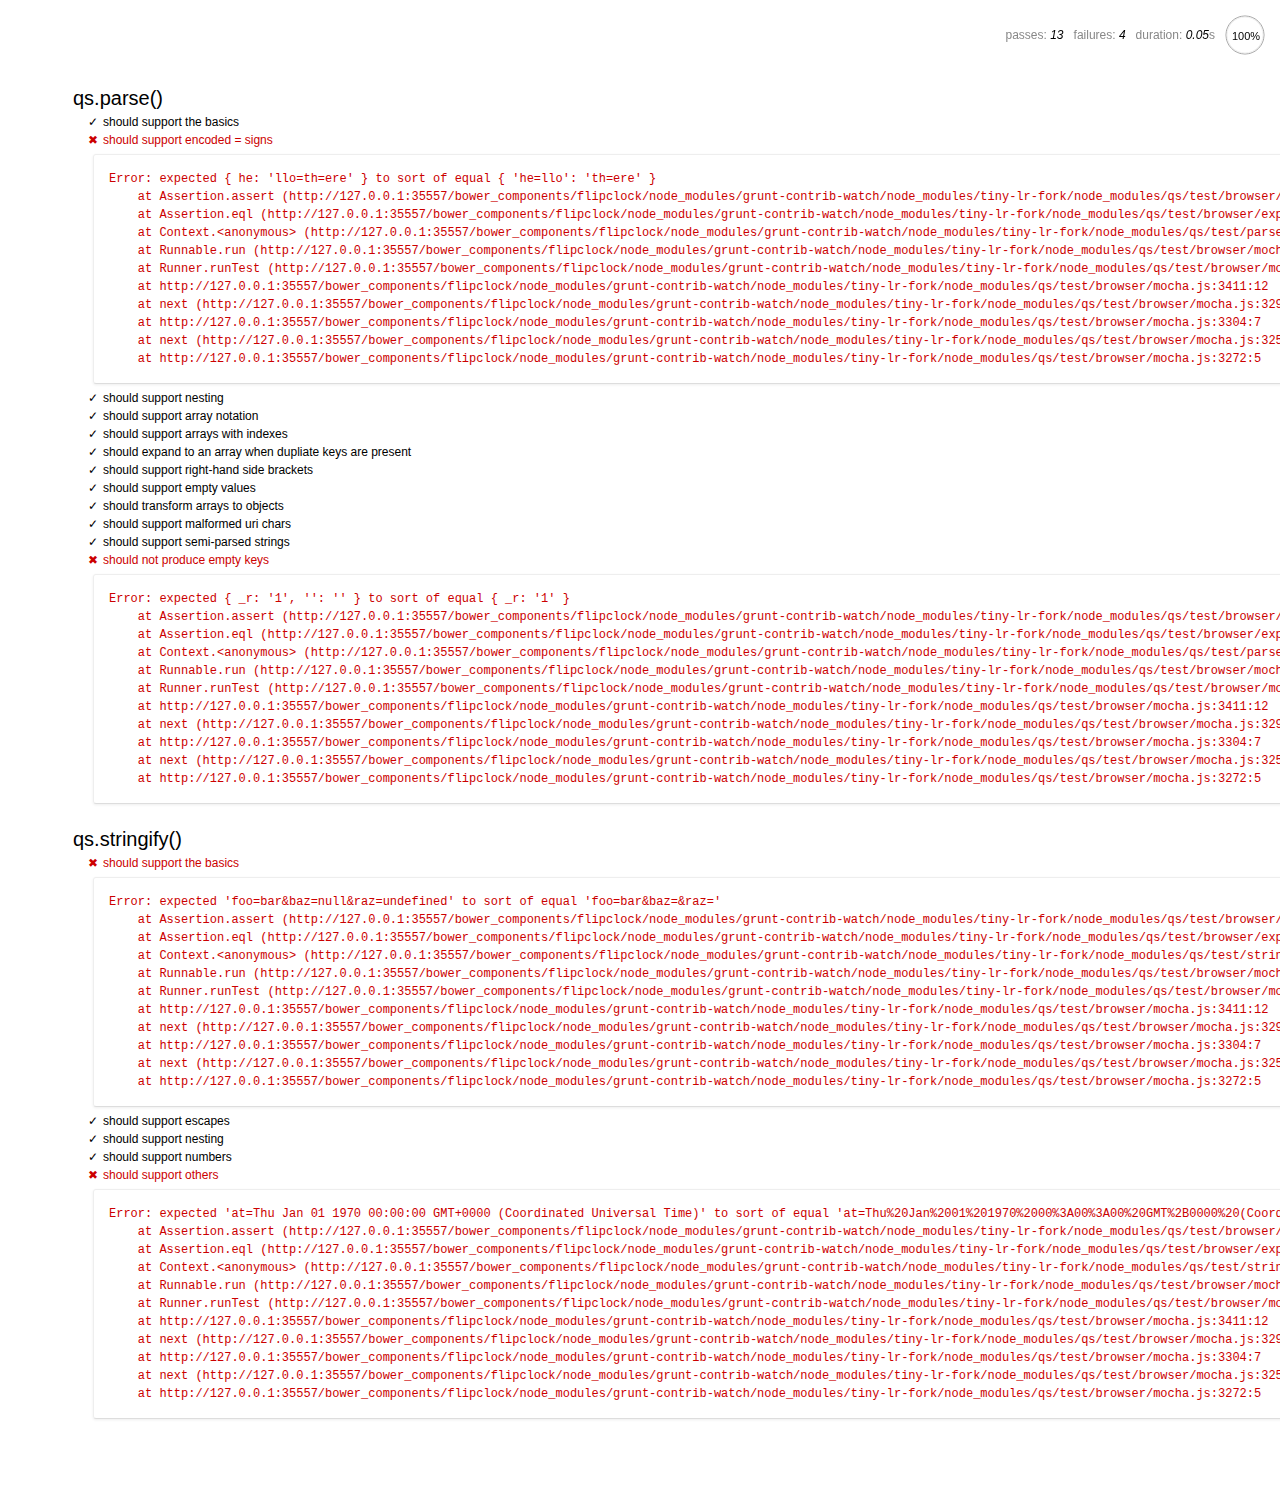
<file: bower_components/flipclock/node_modules/grunt-contrib-watch/node_modules/tiny-lr-fork/node_modules/qs/test/browser/index.html>
<html>
  <head>
    <title>Mocha</title>
    <meta http-equiv="Content-Type" content="text/html; charset=UTF-8">
    <link rel="stylesheet" href="mocha.css" />
    <script src="jquery.js" type="text/javascript"></script>
    <script src="expect.js"></script>
    <script src="mocha.js"></script>
    <script>mocha.setup('bdd')</script>
    <script src="qs.js"></script>
    <script src="../parse.js"></script>
    <script src="../stringify.js"></script>
    <script>onload = mocha.run;</script>
  </head>
  <body>
    <div id="mocha"></div>
  </body>
</html>
</file>
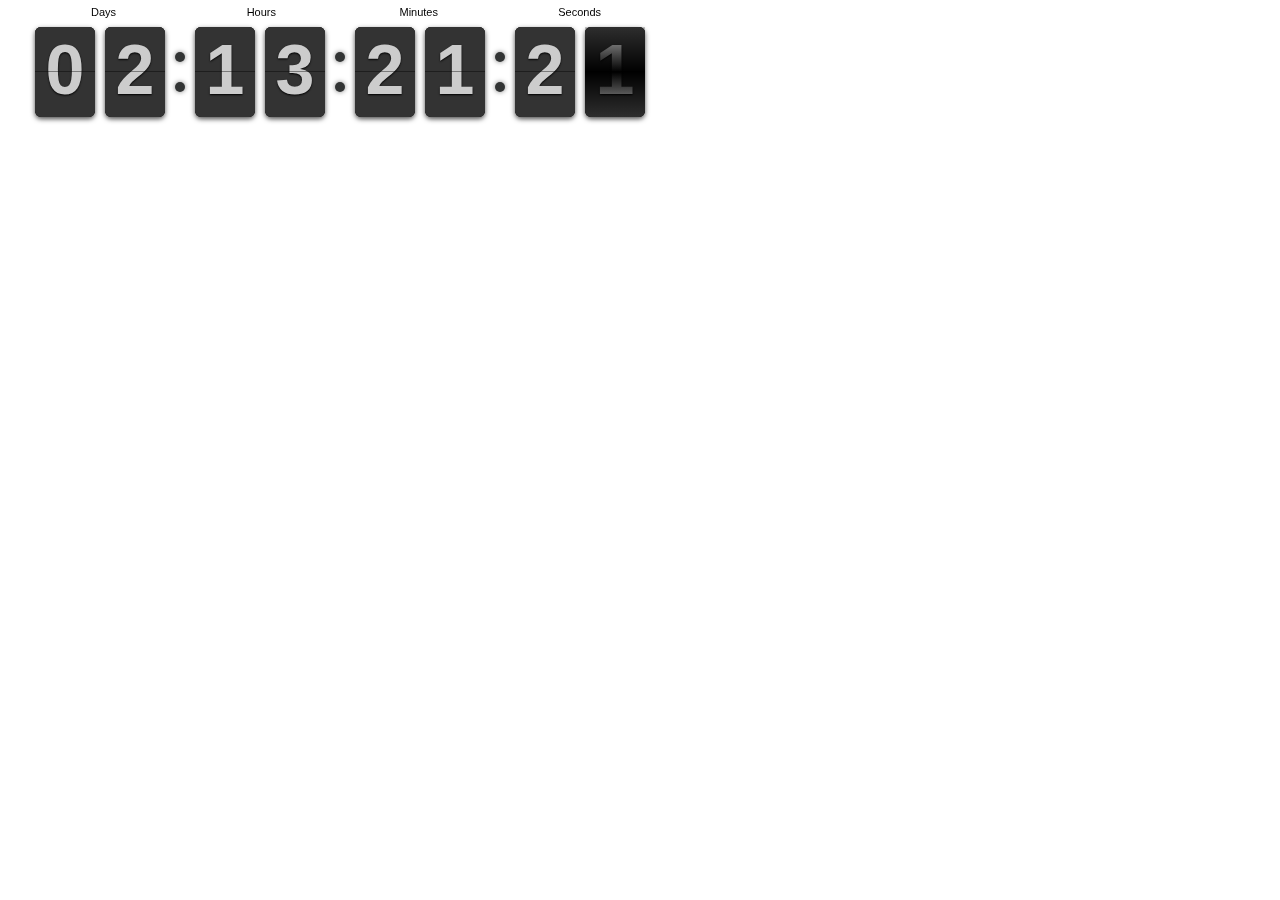
<file: bower_components/flipclock/examples/base.html>
<html>
	<head>
		<link rel="stylesheet" href="../compiled/flipclock.css">

		<script src="http://ajax.googleapis.com/ajax/libs/jquery/1.10.2/jquery.min.js"></script>

		<script src="../compiled/flipclock.js"></script>
	</head>
	<body>
	<div class="clock" style="margin:2em;"></div>
	<div class="message"></div>

	<script type="text/javascript">
		var clock;
		
		$(document).ready(function() {
			var clock;

			clock = $('.clock').FlipClock({
		        clockFace: 'DailyCounter',
		        autoStart: false,
		        callbacks: {
		        	stop: function() {
		        		$('.message').html('The clock has stopped!')
		        	}
		        }
		    });
				    
		    clock.setTime(220880);
		    clock.setCountdown(true);
		    clock.start();

		});
	</script>
	
	</body>
</html>
</file>
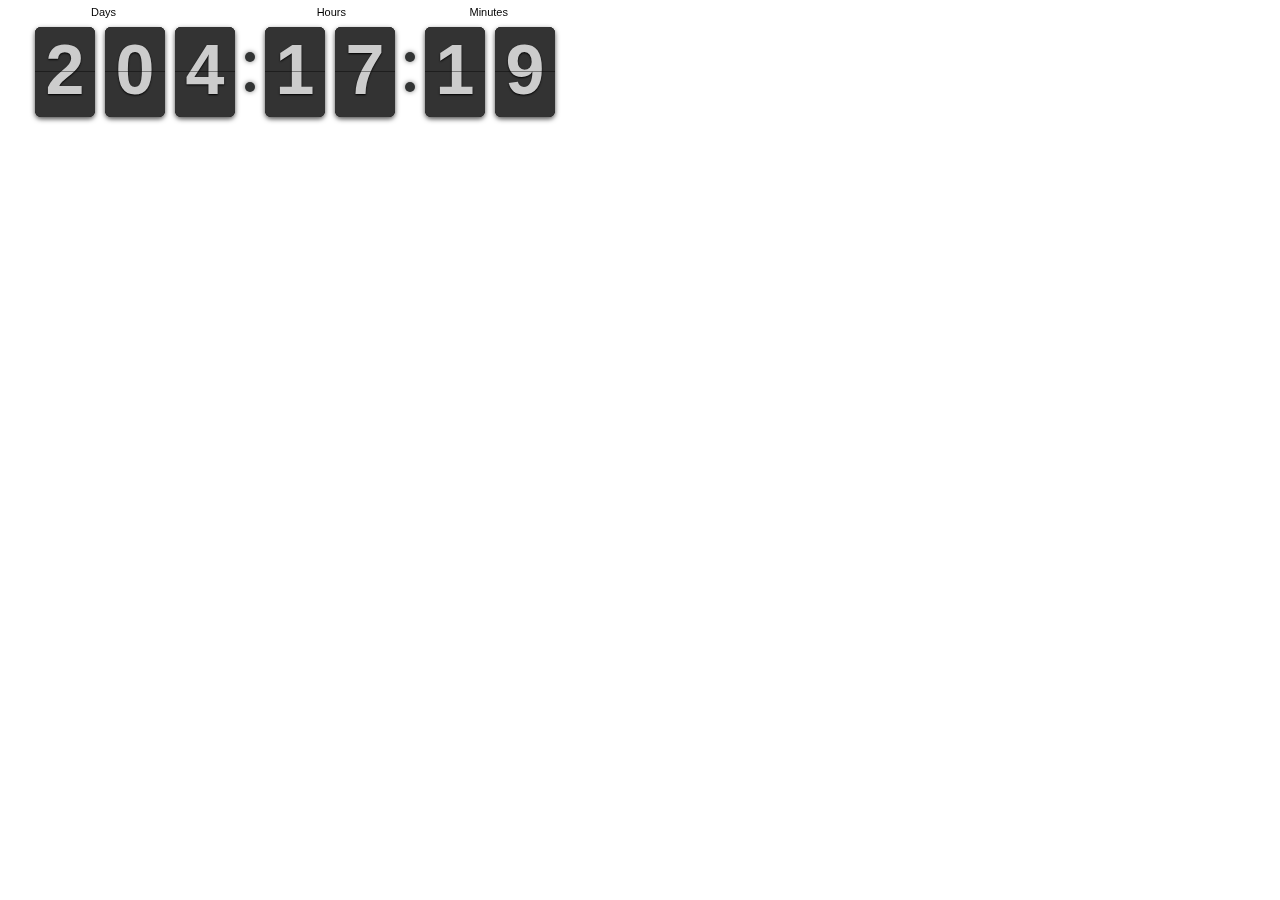
<file: bower_components/flipclock/examples/countdown-from-new-years-without-seconds.html>
<html>
	<head>
		<link rel="stylesheet" href="../compiled/flipclock.css">

		<script src="http://ajax.googleapis.com/ajax/libs/jquery/1.10.2/jquery.min.js"></script>

		<script src="../compiled/flipclock.js"></script>	
	</head>
	<body>
		<div class="clock" style="margin:2em;"></div>
		
		<script type="text/javascript">
			var clock;

			$(document).ready(function() {

				// Grab the current date
				var currentDate = new Date();

				// Set some date in the past. In this case, it's always been since Jan 1
				var pastDate  = new Date(currentDate.getFullYear(), 0, 1);

				// Calculate the difference in seconds between the future and current date
				var diff = currentDate.getTime() / 1000 - pastDate.getTime() / 1000;

				// Instantiate a coutdown FlipClock
				clock = $('.clock').FlipClock(diff, {
					clockFace: 'DailyCounter',
					showSeconds: false
				});
			});
		</script>
		
	</body>
</html>
</file>
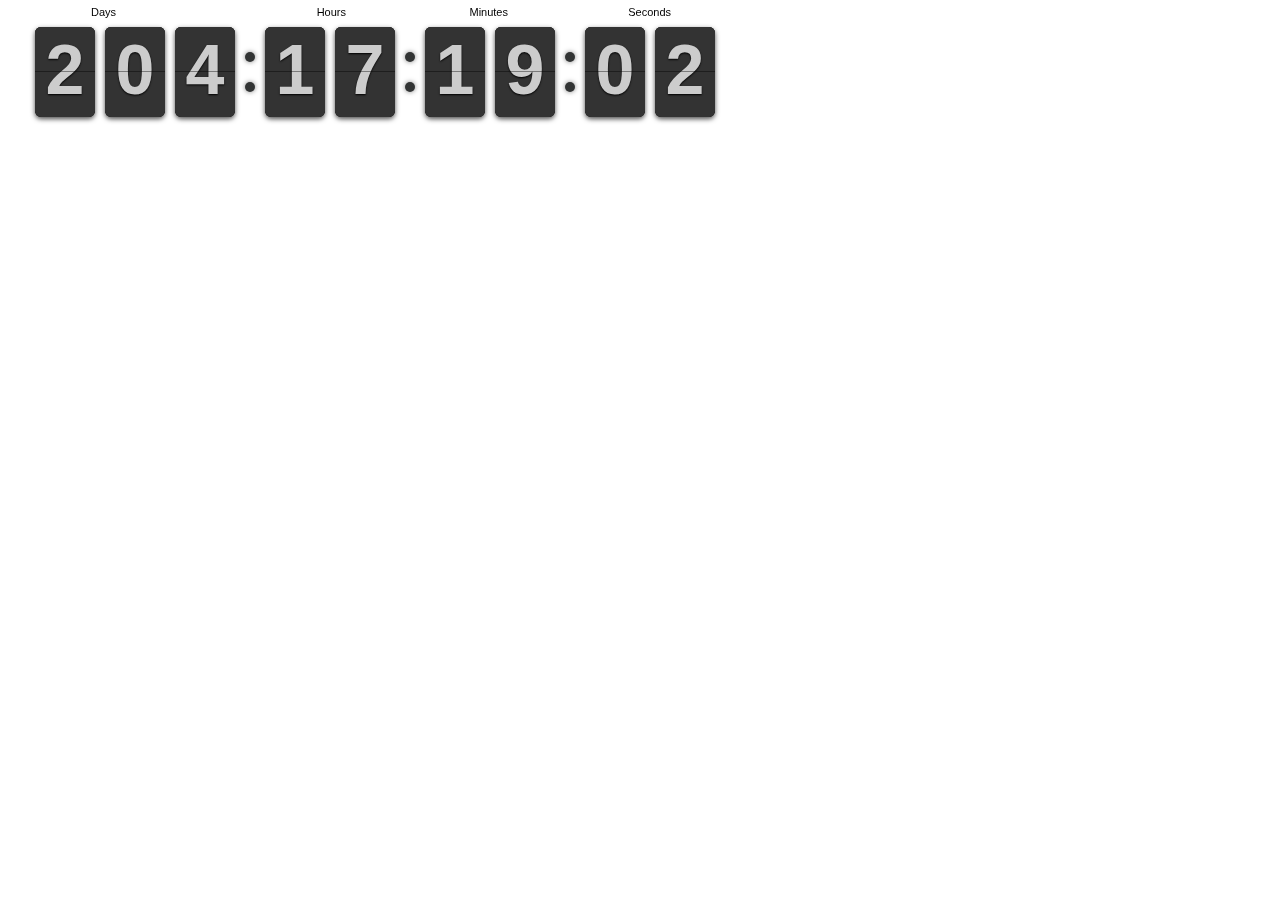
<file: bower_components/flipclock/examples/countdown-from-new-years.html>
<html>
	<head>
		<link rel="stylesheet" href="../compiled/flipclock.css">

		<script src="http://ajax.googleapis.com/ajax/libs/jquery/1.10.2/jquery.min.js"></script>

		<script src="../compiled/flipclock.js"></script>	
	</head>
	<body>
		<div class="clock" style="margin:2em;"></div>
		
		<script type="text/javascript">
			var clock;

			$(document).ready(function() {

				// Grab the current date
				var currentDate = new Date();

				// Set some date in the past. In this case, it's always been since Jan 1
				var pastDate  = new Date(currentDate.getFullYear(), 0, 1);

				// Calculate the difference in seconds between the future and current date
				var diff = currentDate.getTime() / 1000 - pastDate.getTime() / 1000;

				// Instantiate a coutdown FlipClock
				clock = $('.clock').FlipClock(diff, {
					clockFace: 'DailyCounter'
				});
			});
		</script>
		
	</body>
</html>
</file>
<file: bower_components/flipclock/node_modules/grunt-contrib-watch/node_modules/tiny-lr-fork/node_modules/qs/test/browser/mocha.css>
body {
  font: 20px/1.5 "Helvetica Neue", Helvetica, Arial, sans-serif;
  padding: 60px 50px;
}

#mocha h1, h2 {
  margin: 0;
}

#mocha h1 {
  margin-top: 15px;
  font-size: 1em;
  font-weight: 200;
}

#mocha .suite .suite h1 {
  margin-top: 0;
  font-size: .8em;
}

#mocha h2 {
  font-size: 12px;
  font-weight: normal;
  cursor: pointer;
}

#mocha .suite {
  margin-left: 15px;
}

#mocha .test {
  margin-left: 15px;
}

#mocha .test:hover h2::after {
  position: relative;
  top: 0;
  right: -10px;
  content: '(view source)';
  font-size: 12px;
  font-family: arial;
  color: #888;
}

#mocha .test.pending:hover h2::after {
  content: '(pending)';
  font-family: arial;
}

#mocha .test.pass.medium .duration {
  background: #C09853;
}

#mocha .test.pass.slow .duration {
  background: #B94A48;
}

#mocha .test.pass::before {
  content: '✓';
  font-size: 12px;
  display: block;
  float: left;
  margin-right: 5px;
}

#mocha .test.pass .duration {
  font-size: 9px;
  margin-left: 5px;
  padding: 2px 5px;
  color: white;
  -webkit-box-shadow: inset 0 1px 1px rgba(0,0,0,.2);
  -moz-box-shadow: inset 0 1px 1px rgba(0,0,0,.2);
  box-shadow: inset 0 1px 1px rgba(0,0,0,.2);
  -webkit-border-radius: 5px;
  -moz-border-radius: 5px;
  -ms-border-radius: 5px;
  -o-border-radius: 5px;
  border-radius: 5px;
}

#mocha .test.pass.fast .duration {
  display: none;
}

#mocha .test.pending {
  color: #0b97c4;
}

#mocha .test.pending::before {
  content: '◦';
  color: #0b97c4;
}

#mocha .test.fail {
  color: #c00;
}

#mocha .test.fail pre {
  color: black;
}

#mocha .test.fail::before {
  content: '✖';
  font-size: 12px;
  display: block;
  float: left;
  margin-right: 5px;
  color: #c00;
}

#mocha .test pre.error {
  color: #c00;
}

#mocha .test pre {
  display: inline-block;
  font: 12px/1.5 monaco, monospace;
  margin: 5px;
  padding: 15px;
  border: 1px solid #eee;
  border-bottom-color: #ddd;
  -webkit-border-radius: 3px;
  -webkit-box-shadow: 0 1px 3px #eee;
}

#error {
  color: #c00;
  font-size: 1.5  em;
  font-weight: 100;
  letter-spacing: 1px;
}

#stats {
  position: fixed;
  top: 15px;
  right: 10px;
  font-size: 12px;
  margin: 0;
  color: #888;
}

#stats .progress {
  float: right;
  padding-top: 0;
}

#stats em {
  color: black;
}

#stats li {
  display: inline-block;
  margin: 0 5px;
  list-style: none;
  padding-top: 11px;
}

code .comment { color: #ddd }
code .init { color: #2F6FAD }
code .string { color: #5890AD }
code .keyword { color: #8A6343 }
code .number { color: #2F6FAD }
</file>
<file: bower_components/flipclock/compiled/flipclock.css>
/* Get the bourbon mixin from http://bourbon.io */
/* Reset */
.flip-clock-wrapper * {
    -webkit-box-sizing: border-box;
    -moz-box-sizing: border-box;
    -ms-box-sizing: border-box;
    -o-box-sizing: border-box;
    box-sizing: border-box;
    -webkit-backface-visibility: hidden;
    -moz-backface-visibility: hidden;
    -ms-backface-visibility: hidden;
    -o-backface-visibility: hidden;
    backface-visibility: hidden;
}

.flip-clock-wrapper a {
  cursor: pointer;
  text-decoration: none;
  color: #ccc; }

.flip-clock-wrapper a:hover {
  color: #fff; }

.flip-clock-wrapper ul {
  list-style: none; }

.flip-clock-wrapper.clearfix:before,
.flip-clock-wrapper.clearfix:after {
  content: " ";
  display: table; }

.flip-clock-wrapper.clearfix:after {
  clear: both; }

.flip-clock-wrapper.clearfix {
  *zoom: 1; }

/* Main */
.flip-clock-wrapper {
  font: normal 11px "Helvetica Neue", Helvetica, sans-serif;
  -webkit-user-select: none; }

.flip-clock-meridium {
  background: none !important;
  box-shadow: 0 0 0 !important;
  font-size: 36px !important; }

.flip-clock-meridium a { color: #313333; }

.flip-clock-wrapper {
  text-align: center;
  position: relative;
  width: 100%;
  margin: 1em;
}

.flip-clock-wrapper:before,
.flip-clock-wrapper:after {
    content: " "; /* 1 */
    display: table; /* 2 */
}
.flip-clock-wrapper:after {
    clear: both;
}

/* Skeleton */
.flip-clock-wrapper ul {
  position: relative;
  float: left;
  margin: 5px;
  width: 60px;
  height: 90px;
  font-size: 80px;
  font-weight: bold;
  line-height: 87px;
  border-radius: 6px;
  background: #000;
}

.flip-clock-wrapper ul li {
  z-index: 1;
  position: absolute;
  left: 0;
  top: 0;
  width: 100%;
  height: 100%;
  line-height: 87px;
  text-decoration: none !important;
}

.flip-clock-wrapper ul li:first-child {
  z-index: 2; }

.flip-clock-wrapper ul li a {
  display: block;
  height: 100%;
  -webkit-perspective: 200px;
  -moz-perspective: 200px;
  perspective: 200px;
  margin: 0 !important;
  overflow: visible !important;
  cursor: default !important; }

.flip-clock-wrapper ul li a div {
  z-index: 1;
  position: absolute;
  left: 0;
  width: 100%;
  height: 50%;
  font-size: 80px;
  overflow: hidden; 
  outline: 1px solid transparent; }

.flip-clock-wrapper ul li a div .shadow {
  position: absolute;
  width: 100%;
  height: 100%;
  z-index: 2; }

.flip-clock-wrapper ul li a div.up {
  -webkit-transform-origin: 50% 100%;
  -moz-transform-origin: 50% 100%;
  -ms-transform-origin: 50% 100%;
  -o-transform-origin: 50% 100%;
  transform-origin: 50% 100%;
  top: 0; }

.flip-clock-wrapper ul li a div.up:after {
  content: "";
  position: absolute;
  top: 44px;
  left: 0;
  z-index: 5;
  width: 100%;
  height: 3px;
  background-color: #000;
  background-color: rgba(0, 0, 0, 0.4); }

.flip-clock-wrapper ul li a div.down {
  -webkit-transform-origin: 50% 0;
  -moz-transform-origin: 50% 0;
  -ms-transform-origin: 50% 0;
  -o-transform-origin: 50% 0;
  transform-origin: 50% 0;
  bottom: 0;
  border-bottom-left-radius: 6px;
  border-bottom-right-radius: 6px;
}

.flip-clock-wrapper ul li a div div.inn {
  position: absolute;
  left: 0;
  z-index: 1;
  width: 100%;
  height: 200%;
  color: #ccc;
  text-shadow: 0 1px 2px #000;
  text-align: center;
  background-color: #333;
  border-radius: 6px;
  font-size: 70px; }

.flip-clock-wrapper ul li a div.up div.inn {
  top: 0; }

.flip-clock-wrapper ul li a div.down div.inn {
  bottom: 0; }

/* PLAY */
.flip-clock-wrapper ul.play li.flip-clock-before {
  z-index: 3; }

.flip-clock-wrapper .flip {   box-shadow: 0 2px 5px rgba(0, 0, 0, 0.7); }

.flip-clock-wrapper ul.play li.flip-clock-active {
  -webkit-animation: asd 0.5s 0.5s linear both;
  -moz-animation: asd 0.5s 0.5s linear both;
  animation: asd 0.5s 0.5s linear both;
  z-index: 5; }

.flip-clock-divider {
  float: left;
  display: inline-block;
  position: relative;
  width: 20px;
  height: 100px; }

.flip-clock-divider:first-child {
  width: 0; }

.flip-clock-dot {
  display: block;
  background: #323434;
  width: 10px;
  height: 10px;
  position: absolute;
  border-radius: 50%;
  box-shadow: 0 0 5px rgba(0, 0, 0, 0.5);
  left: 5px; }

.flip-clock-divider .flip-clock-label {
  position: absolute;
  top: -1.5em;
  right: -86px;
  color: black;
  text-shadow: none; }

.flip-clock-divider.minutes .flip-clock-label {
  right: -88px; }

.flip-clock-divider.seconds .flip-clock-label {
  right: -91px; }

.flip-clock-dot.top {
  top: 30px; }

.flip-clock-dot.bottom {
  bottom: 30px; }

@-webkit-keyframes asd {
  0% {
    z-index: 2; }

  20% {
    z-index: 4; }

  100% {
    z-index: 4; } }

@-moz-keyframes asd {
  0% {
    z-index: 2; }

  20% {
    z-index: 4; }

  100% {
    z-index: 4; } }

@-o-keyframes asd {
  0% {
    z-index: 2; }

  20% {
    z-index: 4; }

  100% {
    z-index: 4; } }

@keyframes asd {
  0% {
    z-index: 2; }

  20% {
    z-index: 4; }

  100% {
    z-index: 4; } }

.flip-clock-wrapper ul.play li.flip-clock-active .down {
  z-index: 2;
  -webkit-animation: turn 0.5s 0.5s linear both;
  -moz-animation: turn 0.5s 0.5s linear both;
  animation: turn 0.5s 0.5s linear both; }

@-webkit-keyframes turn {
  0% {
    -webkit-transform: rotateX(90deg); }

  100% {
    -webkit-transform: rotateX(0deg); } }

@-moz-keyframes turn {
  0% {
    -moz-transform: rotateX(90deg); }

  100% {
    -moz-transform: rotateX(0deg); } }

@-o-keyframes turn {
  0% {
    -o-transform: rotateX(90deg); }

  100% {
    -o-transform: rotateX(0deg); } }

@keyframes turn {
  0% {
    transform: rotateX(90deg); }

  100% {
    transform: rotateX(0deg); } }

.flip-clock-wrapper ul.play li.flip-clock-before .up {
  z-index: 2;
  -webkit-animation: turn2 0.5s linear both;
  -moz-animation: turn2 0.5s linear both;
  animation: turn2 0.5s linear both; }

@-webkit-keyframes turn2 {
  0% {
    -webkit-transform: rotateX(0deg); }

  100% {
    -webkit-transform: rotateX(-90deg); } }

@-moz-keyframes turn2 {
  0% {
    -moz-transform: rotateX(0deg); }

  100% {
    -moz-transform: rotateX(-90deg); } }

@-o-keyframes turn2 {
  0% {
    -o-transform: rotateX(0deg); }

  100% {
    -o-transform: rotateX(-90deg); } }

@keyframes turn2 {
  0% {
    transform: rotateX(0deg); }

  100% {
    transform: rotateX(-90deg); } }

.flip-clock-wrapper ul li.flip-clock-active {
  z-index: 3; }

/* SHADOW */
.flip-clock-wrapper ul.play li.flip-clock-before .up .shadow {
  background: -moz-linear-gradient(top, rgba(0, 0, 0, 0.1) 0%, black 100%);
  background: -webkit-gradient(linear, left top, left bottom, color-stop(0%, rgba(0, 0, 0, 0.1)), color-stop(100%, black));
  background: linear, top, rgba(0, 0, 0, 0.1) 0%, black 100%;
  background: -o-linear-gradient(top, rgba(0, 0, 0, 0.1) 0%, black 100%);
  background: -ms-linear-gradient(top, rgba(0, 0, 0, 0.1) 0%, black 100%);
  background: linear, to bottom, rgba(0, 0, 0, 0.1) 0%, black 100%;
  -webkit-animation: show 0.5s linear both;
  -moz-animation: show 0.5s linear both;
  animation: show 0.5s linear both; }

.flip-clock-wrapper ul.play li.flip-clock-active .up .shadow {
  background: -moz-linear-gradient(top, rgba(0, 0, 0, 0.1) 0%, black 100%);
  background: -webkit-gradient(linear, left top, left bottom, color-stop(0%, rgba(0, 0, 0, 0.1)), color-stop(100%, black));
  background: linear, top, rgba(0, 0, 0, 0.1) 0%, black 100%;
  background: -o-linear-gradient(top, rgba(0, 0, 0, 0.1) 0%, black 100%);
  background: -ms-linear-gradient(top, rgba(0, 0, 0, 0.1) 0%, black 100%);
  background: linear, to bottom, rgba(0, 0, 0, 0.1) 0%, black 100%;
  -webkit-animation: hide 0.5s 0.3s linear both;
  -moz-animation: hide 0.5s 0.3s linear both;
  animation: hide 0.5s 0.3s linear both; }

/*DOWN*/
.flip-clock-wrapper ul.play li.flip-clock-before .down .shadow {
  background: -moz-linear-gradient(top, black 0%, rgba(0, 0, 0, 0.1) 100%);
  background: -webkit-gradient(linear, left top, left bottom, color-stop(0%, black), color-stop(100%, rgba(0, 0, 0, 0.1)));
  background: linear, top, black 0%, rgba(0, 0, 0, 0.1) 100%;
  background: -o-linear-gradient(top, black 0%, rgba(0, 0, 0, 0.1) 100%);
  background: -ms-linear-gradient(top, black 0%, rgba(0, 0, 0, 0.1) 100%);
  background: linear, to bottom, black 0%, rgba(0, 0, 0, 0.1) 100%;
  -webkit-animation: show 0.5s linear both;
  -moz-animation: show 0.5s linear both;
  animation: show 0.5s linear both; }

.flip-clock-wrapper ul.play li.flip-clock-active .down .shadow {
  background: -moz-linear-gradient(top, black 0%, rgba(0, 0, 0, 0.1) 100%);
  background: -webkit-gradient(linear, left top, left bottom, color-stop(0%, black), color-stop(100%, rgba(0, 0, 0, 0.1)));
  background: linear, top, black 0%, rgba(0, 0, 0, 0.1) 100%;
  background: -o-linear-gradient(top, black 0%, rgba(0, 0, 0, 0.1) 100%);
  background: -ms-linear-gradient(top, black 0%, rgba(0, 0, 0, 0.1) 100%);
  background: linear, to bottom, black 0%, rgba(0, 0, 0, 0.1) 100%;
  -webkit-animation: hide 0.5s 0.3s linear both;
  -moz-animation: hide 0.5s 0.3s linear both;
  animation: hide 0.5s 0.2s linear both; }

@-webkit-keyframes show {
  0% {
    opacity: 0; }

  100% {
    opacity: 1; } }

@-moz-keyframes show {
  0% {
    opacity: 0; }

  100% {
    opacity: 1; } }

@-o-keyframes show {
  0% {
    opacity: 0; }

  100% {
    opacity: 1; } }

@keyframes show {
  0% {
    opacity: 0; }

  100% {
    opacity: 1; } }

@-webkit-keyframes hide {
  0% {
    opacity: 1; }

  100% {
    opacity: 0; } }

@-moz-keyframes hide {
  0% {
    opacity: 1; }

  100% {
    opacity: 0; } }

@-o-keyframes hide {
  0% {
    opacity: 1; }

  100% {
    opacity: 0; } }

@keyframes hide {
  0% {
    opacity: 1; }

  100% {
    opacity: 0; } }
</file>
